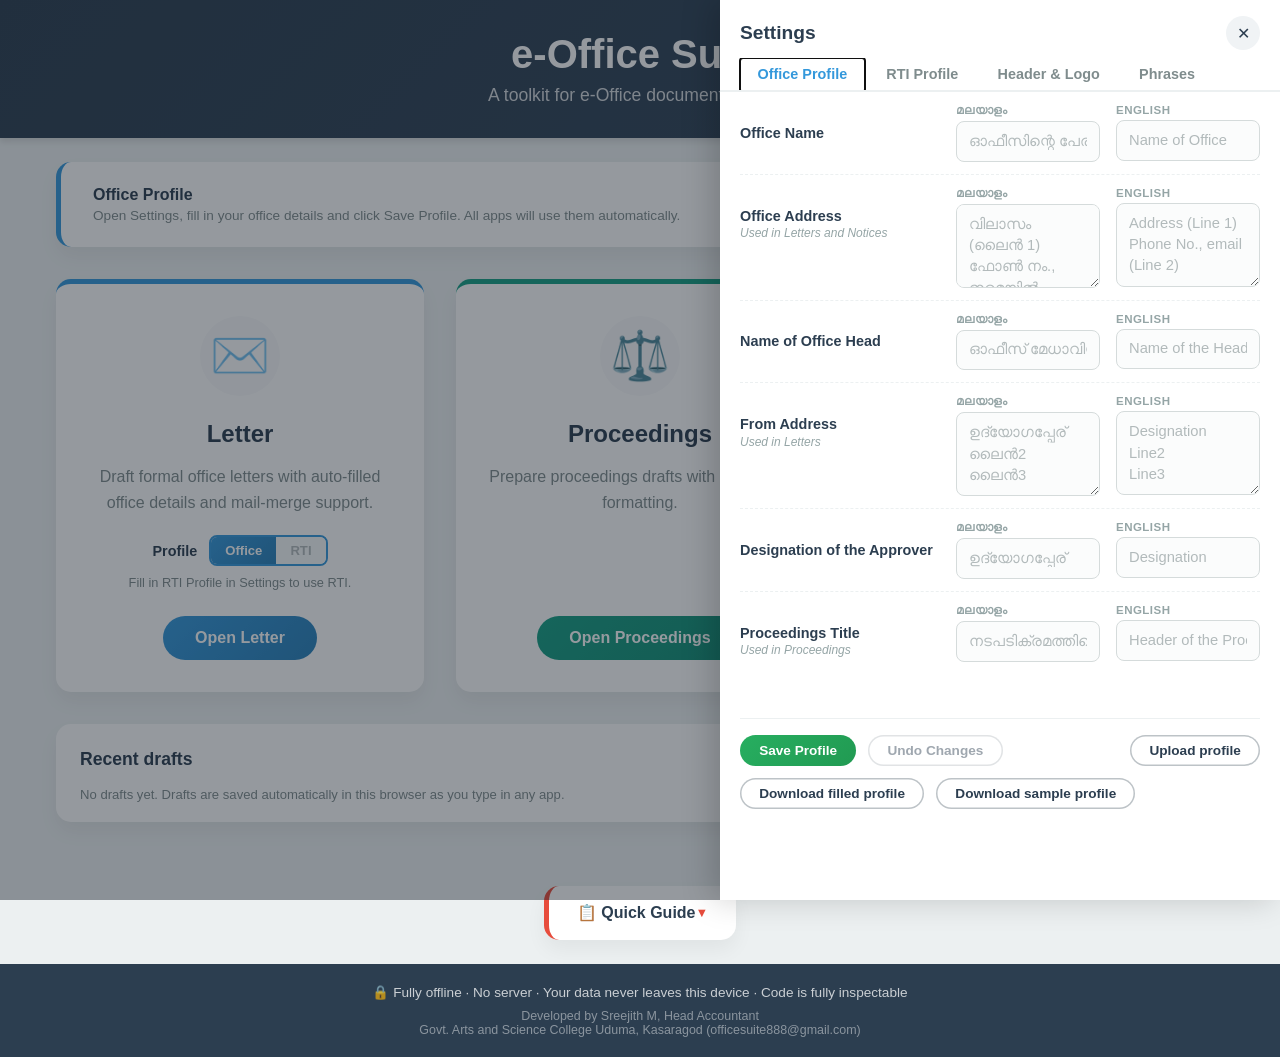
<file: index.html>
<!doctype html>
<html lang="en">
  <head>
    <meta charset="UTF-8" />
    <meta name="viewport" content="width=device-width, initial-scale=1.0" />
    <title>e-Office Suite</title>
    <script src="common/drafts.js?v=20261119c"></script>
    <script src="common/phrases.js?v=20261119c"></script>
    <style>
      :root {
        --primary: #2c3e50;
        --secondary: #3498db;
        --accent: #e74c3c;
        --light: #f8f9fa;
        --dark: #34495e;
        --success: #27ae60;
      }

      * {
        margin: 0;
        padding: 0;
        box-sizing: border-box;
        font-family: "Segoe UI", Tahoma, Geneva, Verdana, sans-serif;
      }

      body {
        background-color: #ecf0f1;
        min-height: 100vh;
        display: flex;
        flex-direction: column;
      }

      header {
        background: linear-gradient(
          135deg,
          var(--primary) 0%,
          var(--dark) 100%
        );
        color: white;
        padding: 2rem 0;
        text-align: center;
        box-shadow: 0 4px 6px rgba(0, 0, 0, 0.1);
      }

      header h1 {
        font-size: clamp(1.6rem, 5vw, 2.5rem);
        margin-bottom: 0.5rem;
      }

      header p {
        font-size: clamp(0.9rem, 3vw, 1.1rem);
        opacity: 0.8;
      }

      .container {
        max-width: 1200px;
        margin: 0 auto;
        padding: 2rem 1rem;
        flex: 1;
      }

      .grid {
        display: grid;
        grid-template-columns: repeat(3, 1fr);
        gap: 2rem;
      }

      @media (max-width: 900px) {
        .grid {
          grid-template-columns: repeat(2, 1fr);
        }
      }

      @media (max-width: 560px) {
        .grid {
          grid-template-columns: 1fr;
          gap: 1.25rem;
        }
      }

      .card {
        background: white;
        border-radius: 15px;
        overflow: hidden;
        box-shadow: 0 10px 20px rgba(0, 0, 0, 0.05);
        transition:
          transform 0.3s ease,
          box-shadow 0.3s ease;
        display: flex;
        flex-direction: column;
        border-top: 5px solid var(--secondary);
      }

      .card:hover {
        transform: translateY(-5px);
        box-shadow: 0 15px 30px rgba(0, 0, 0, 0.1);
      }

      .card-body {
        padding: 2rem;
        flex: 1;
        display: flex;
        flex-direction: column;
        align-items: center;
        text-align: center;
      }

      .card-icon {
        font-size: 3rem;
        margin-bottom: 1.5rem;
        background: var(--light);
        width: 80px;
        height: 80px;
        border-radius: 50%;
        display: flex;
        align-items: center;
        justify-content: center;
      }

      .card h2 {
        font-size: 1.5rem;
        margin-bottom: 1rem;
        color: var(--primary);
      }

      .card p {
        color: #7f8c8d;
        margin-bottom: 2rem;
        line-height: 1.6;
      }

      .btn {
        display: inline-block;
        padding: 0.8rem 2rem;
        background: linear-gradient(135deg, var(--secondary) 0%, #2980b9 100%);
        color: white;
        text-decoration: none;
        border-radius: 50px;
        font-weight: 600;
        transition: transform 0.2s;
        margin-top: auto;
      }

      .btn:hover {
        transform: scale(1.05);
      }

      .offline-badge {
        background: var(--success);
        color: white;
        padding: 0.25rem 0.8rem;
        border-radius: 20px;
        font-size: 0.8rem;
        display: inline-flex;
        align-items: center;
        gap: 0.5rem;
      }

      .offline-badge::before {
        content: "";
        width: 8px;
        height: 8px;
        background: white;
        border-radius: 50%;
      }

      .profile-section {
        width: 100%;
        max-width: 1200px;
        margin: 1.5rem auto 0 auto;
        padding: 0 1rem;
      }

      .profile-card {
        background: white;
        border-radius: 15px;
        padding: 1.5rem 2rem;
        box-shadow: 0 10px 20px rgba(0, 0, 0, 0.05);
        border-left: 5px solid var(--secondary);
      }

      .profile-card.loaded {
        border-left-color: var(--success);
      }

      .profile-toggle {
        display: flex;
        align-items: center;
        justify-content: space-between;
        gap: 1rem;
        width: 100%;
        padding: 0;
        background: none;
        border: none;
        cursor: pointer;
        text-align: left;
      }

      .profile-toggle:hover .profile-title {
        color: var(--secondary);
      }

      .profile-head-right {
        display: flex;
        align-items: center;
        gap: 0.75rem;
        flex-shrink: 0;
      }

      .profile-title {
        display: block;
        font-size: 1rem;
        font-weight: 700;
        color: var(--primary);
        margin-bottom: 0.25rem;
      }

      .profile-subtitle {
        display: block;
        font-size: 0.85rem;
        color: #7f8c8d;
      }

      /* Office Profile form */
      .profile-form {
        margin-top: 1.25rem;
        padding-top: 0.5rem;
        border-top: 1px solid #ecf0f1;
      }

      .profile-form[hidden] {
        display: none;
      }

      .pf-tabs {
        display: flex;
        gap: 0.25rem;
        margin-top: 0.75rem;
        border-bottom: 2px solid #ecf0f1;
      }

      .pf-tab {
        display: inline-flex;
        align-items: center;
        gap: 0.4rem;
        padding: 0.5rem 1.1rem;
        margin-bottom: -2px;
        border: none;
        border-bottom: 2px solid transparent;
        background: none;
        color: #7f8c8d;
        font-size: 0.9rem;
        font-weight: 600;
        cursor: pointer;
      }

      .pf-tab:hover {
        color: var(--primary);
      }

      .pf-tab.active {
        color: var(--secondary);
        border-bottom-color: var(--secondary);
      }

      .pf-tab-dot {
        width: 7px;
        height: 7px;
        border-radius: 50%;
        background: var(--success);
      }

      .pf-tab-dot[hidden] {
        display: none;
      }

      .pf-note {
        margin: 0.9rem 0 0.25rem;
        padding: 0.6rem 0.85rem;
        border-radius: 8px;
        background: #f4f8fb;
        color: #5d6d7e;
        font-size: 0.83rem;
        line-height: 1.5;
      }

      .draft-as {
        display: flex;
        flex-wrap: wrap;
        align-items: center;
        justify-content: center;
        gap: 0.5rem 0.75rem;
        margin: -0.75rem 0 1.5rem;
      }

      .draft-as-label {
        font-size: 0.9rem;
        font-weight: 600;
        color: var(--primary);
      }

      .draft-as .idx-mode-btn {
        padding: 6px 14px;
      }

      .draft-as .idx-mode-btn:disabled {
        color: #b2babb;
        cursor: not-allowed;
      }

      .draft-as-note {
        flex-basis: 100%;
        font-size: 0.8rem;
        line-height: 1.4;
        color: #7f8c8d;
      }

      .draft-as-note:empty {
        display: none;
      }

      .draft-as-note.rti {
        color: #d35400;
        font-weight: 600;
      }

      .pf-row {
        display: grid;
        grid-template-columns: 200px 1fr 1fr;
        gap: 0.5rem 1rem;
        align-items: start;
        padding: 0.75rem 0;
      }

      .pf-row + .pf-row {
        border-top: 1px dashed #ecf0f1;
      }

      .pf-label {
        font-weight: 600;
        font-size: 0.9rem;
        color: var(--primary);
        padding-top: 1.3rem;
      }

      .pf-label small {
        display: block;
        font-weight: 400;
        font-size: 0.82rem;
        color: #7f8c8d;
      }

      .pf-hint {
        display: block;
        font-weight: 400;
        font-size: 0.75rem;
        color: #95a5a6;
        font-style: italic;
        margin-top: 0.15rem;
      }

      .pf-field {
        display: flex;
        flex-direction: column;
        gap: 0.25rem;
        min-width: 0;
      }

      .pf-lang {
        font-size: 0.72rem;
        font-weight: 600;
        letter-spacing: 0.04em;
        text-transform: uppercase;
        color: #95a5a6;
      }

      .pf-field input,
      .pf-field textarea {
        width: 100%;
        padding: 0.55rem 0.75rem;
        border: 1.5px solid #d5dbdb;
        border-radius: 8px;
        background: #fbfcfc;
        color: var(--primary);
        font-size: 0.92rem;
        line-height: 1.45;
        transition:
          border-color 0.2s,
          box-shadow 0.2s;
      }

      .pf-field textarea {
        resize: vertical;
      }

      .pf-field input::placeholder,
      .pf-field textarea::placeholder {
        color: #b2babb;
      }

      .pf-field input:focus,
      .pf-field textarea:focus {
        outline: none;
        border-color: var(--secondary);
        background: white;
        box-shadow: 0 0 0 3px rgba(52, 152, 219, 0.15);
      }

      .pf-field.invalid input {
        border-color: var(--accent);
      }

      .pf-actions {
        display: flex;
        flex-wrap: wrap;
        align-items: center;
        gap: 0.75rem;
        margin-top: 1rem;
        padding-top: 1rem;
        border-top: 1px solid #ecf0f1;
      }

      .pf-spacer {
        flex: 1;
      }

      .pf-status {
        min-height: 1.2em;
        margin-top: 0.75rem;
        font-size: 0.85rem;
        font-weight: 600;
      }

      .pf-status.dirty {
        color: #d35400;
      }

      .pf-status.ok {
        color: var(--success);
      }

      .pf-status.error {
        color: var(--accent);
      }

      .btn-outline {
        background: white;
        color: var(--primary);
        box-shadow: inset 0 0 0 1.5px #bdc3c7;
      }

      .btn-sm:disabled {
        opacity: 0.45;
        cursor: not-allowed;
        transform: none;
      }

      @media (max-width: 760px) {
        .pf-row {
          grid-template-columns: 1fr 1fr;
        }
        .pf-label {
          grid-column: 1 / -1;
          padding-top: 0;
        }
      }

      @media (max-width: 560px) {
        .profile-toggle {
          flex-wrap: wrap;
        }
        .pf-row {
          grid-template-columns: 1fr;
        }
        .pf-actions .btn-sm {
          flex: 1 1 calc(50% - 0.375rem);
          text-align: center;
        }
        .pf-spacer {
          display: none;
        }
        header {
          padding: 1.25rem 1rem;
        }
        .profile-section,
        .manual-section {
          padding: 0 0.75rem;
        }
        .profile-card {
          padding: 1rem;
        }
      }

      .btn-sm {
        padding: 0.5rem 1.2rem;
        font-size: 0.85rem;
        border: none;
        border-radius: 50px;
        cursor: pointer;
        font-weight: 600;
        transition: transform 0.2s;
        text-decoration: none;
        display: inline-block;
      }

      .btn-sm:hover {
        transform: scale(1.05);
      }

      .btn-upload {
        background: linear-gradient(135deg, var(--secondary) 0%, #2980b9 100%);
        color: white;
      }

      .btn-sample {
        background: linear-gradient(135deg, var(--success) 0%, #219a52 100%);
        color: white;
      }

      .btn-clear {
        background: linear-gradient(135deg, #e74c3c 0%, #c0392b 100%);
        color: white;
      }

      .profile-badge {
        display: inline-flex;
        align-items: center;
        gap: 0.4rem;
        font-size: 0.8rem;
        padding: 0.2rem 0.7rem;
        border-radius: 20px;
        font-weight: 600;
      }

      .profile-badge.active {
        background: #d5f5e3;
        color: #1e8449;
      }

      .profile-badge.inactive {
        background: #fde8e8;
        color: #c0392b;
      }

      .idx-pos-btn {
        padding: 4px 12px;
        border: none;
        cursor: pointer;
        font-size: 0.82rem;
        font-weight: 600;
        background: white;
        color: var(--primary);
        transition: all 0.2s;
      }
      .idx-pos-btn.active {
        background: linear-gradient(135deg, var(--secondary), #2980b9);
        color: white;
      }
      .idx-mode-group {
        display: flex;
        border: 2px solid var(--secondary);
        border-radius: 8px;
        overflow: hidden;
      }
      .idx-mode-btn {
        padding: 4px 12px;
        border: none;
        cursor: pointer;
        font-size: 0.82rem;
        font-weight: 600;
        background: white;
        color: var(--primary);
        transition: all 0.2s;
      }
      .idx-mode-btn.active {
        background: linear-gradient(135deg, var(--secondary), #2980b9);
        color: white;
      }

      /* Feedback */
      .manual-section {
        max-width: 1200px;
        margin: 0 auto 2rem auto;
        padding: 0 1rem;
        text-align: center;
      }
      .manual-link {
        display: inline-flex;
        align-items: center;
        gap: 0.5rem;
        padding: 0.7rem 2rem;
        background: linear-gradient(
          135deg,
          var(--primary) 0%,
          var(--dark) 100%
        );
        color: white;
        text-decoration: none;
        border-radius: 50px;
        font-size: 0.95rem;
        font-weight: 600;
        transition:
          opacity 0.2s,
          transform 0.2s;
      }
      .manual-link:hover {
        opacity: 0.88;
        transform: scale(1.03);
      }
      .feedback-link {
        background: linear-gradient(135deg, #27ae60 0%, #1e8449 100%);
      }

      @media (max-width: 560px) {
        .manual-section {
          display: flex;
          flex-direction: column;
          align-items: center;
          gap: 0.75rem;
        }
        .manual-link {
          width: 100%;
          max-width: 320px;
          justify-content: center;
        }
        .feedback-link {
          margin-left: 0;
        }
      }

      /* Quick Guide */
      .guide-section {
        max-width: 1200px;
        margin: 0 auto 1.5rem auto;
        padding: 0 1rem;
      }
      .guide-card {
        background: white;
        border-radius: 15px;
        box-shadow: 0 10px 20px rgba(0, 0, 0, 0.05);
        border-left: 5px solid var(--accent);
        overflow: hidden;
      }
      .guide-toggle {
        display: flex;
        align-items: center;
        justify-content: space-between;
        width: 100%;
        padding: 1.1rem 1.75rem;
        background: none;
        border: none;
        cursor: pointer;
        text-align: left;
        user-select: none;
      }
      .guide-toggle:hover strong {
        color: var(--accent);
      }
      .guide-chevron {
        font-size: 0.8rem;
        color: var(--accent);
        transition: transform 0.2s;
        display: inline-block;
        font-style: normal;
        flex-shrink: 0;
      }
      .guide-chevron.open {
        transform: rotate(180deg);
      }
      .guide-body {
        padding: 0 1.75rem 1.5rem;
        display: none;
      }
      .guide-body ol {
        padding-left: 1.25rem;
        color: #4a4a4a;
        line-height: 1.8;
        font-size: 0.92rem;
      }
      .guide-body ol li {
        margin-bottom: 0.9rem;
      }
      .guide-body ol li strong {
        color: var(--primary);
      }
      .guide-body code {
        background: #f0f0f0;
        padding: 1px 5px;
        border-radius: 4px;
        font-size: 0.88em;
      }

      /* Footer */
      footer {
        background: var(--primary);
        color: rgba(255, 255, 255, 0.75);
        font-size: 0.85rem;
        padding: 1.25rem 1rem;
        text-align: center;
        margin-top: auto;
      }
      footer strong {
        color: white;
      }
      footer .footer-version {
        display: inline-block;
        margin-top: 0.35rem;
        font-size: 0.75rem;
        opacity: 0.5;
        letter-spacing: 0.04em;
      }


      /* ── Recent drafts ── */
      .recent-drafts {
        margin-top: 2rem;
        background: white;
        border-radius: 15px;
        padding: 1.25rem 1.5rem;
        box-shadow: 0 10px 20px rgba(0, 0, 0, 0.05);
      }

      .rd-head {
        display: flex;
        flex-wrap: wrap;
        align-items: center;
        justify-content: space-between;
        gap: 0.75rem;
        margin-bottom: 0.75rem;
      }

      .rd-head h2 {
        font-size: 1.1rem;
        color: var(--primary);
      }

      .rd-tools {
        display: flex;
        flex-wrap: wrap;
        gap: 0.5rem;
      }

      .rd-list {
        list-style: none;
      }

      .rd-item {
        display: flex;
        align-items: center;
        gap: 0.75rem;
        padding: 0.65rem 0.25rem;
        border-top: 1px solid #ecf0f1;
      }

      .rd-icon {
        font-size: 1.3rem;
        width: 2rem;
        text-align: center;
      }

      .rd-info {
        flex: 1;
        min-width: 0;
      }

      .rd-info strong {
        display: block;
        color: var(--primary);
        font-size: 0.95rem;
        overflow: hidden;
        text-overflow: ellipsis;
        white-space: nowrap;
      }

      .rd-info small {
        color: #7f8c8d;
        font-size: 0.8rem;
      }

      .rd-note {
        margin-top: 0.5rem;
        font-size: 0.82rem;
        color: #7f8c8d;
      }

      .rd-note.error {
        color: var(--accent);
        font-weight: 600;
      }

      .rd-note.ok {
        color: var(--success);
        font-weight: 600;
      }


      /* ── Header & Logo tab ── */
      .hl-title {
        font-size: 0.95rem;
        color: var(--primary);
        margin: 1.25rem 0 0.6rem;
      }

      .hl-card {
        border: 1px solid #e3e9ed;
        border-radius: 10px;
        padding: 0.8rem 1rem;
        margin-bottom: 0.75rem;
        background: #fbfcfd;
      }

      .hl-card-head {
        display: flex;
        justify-content: space-between;
        align-items: center;
        gap: 0.75rem;
        margin-bottom: 0.6rem;
      }

      .hl-card-head strong {
        display: block;
        color: var(--primary);
        font-size: 0.92rem;
      }

      .hl-card-head small {
        color: #7f8c8d;
        font-size: 0.8rem;
      }

      .hl-thumb img {
        display: block;
        max-height: 44px;
        max-width: 160px;
        object-fit: contain;
        border: 1px solid #ddd;
        border-radius: 4px;
        background: white;
      }

      .hl-row {
        display: flex;
        flex-wrap: wrap;
        align-items: center;
        gap: 0.6rem;
        margin-top: 0.5rem;
      }

      .hl-label {
        font-size: 0.82rem;
        color: #5d6d7e;
        font-weight: 600;
      }

      .hl-size {
        display: inline-flex;
        align-items: center;
        gap: 0.4rem;
      }

      .hl-size input {
        width: 110px;
        cursor: pointer;
      }

      .hl-size-val {
        font-size: 0.8rem;
        color: #555;
        min-width: 38px;
      }

      .hl-app {
        display: flex;
        flex-wrap: wrap;
        align-items: center;
        gap: 0.4rem 0.75rem;
        padding: 0.6rem 0;
        border-top: 1px solid #eef2f4;
      }

      .hl-app-name {
        min-width: 120px;
        font-size: 0.88rem;
        color: #2c3e50;
        font-weight: 600;
      }

      .hl-app-note {
        flex-basis: 100%;
        font-size: 0.78rem;
        color: #7f8c8d;
      }

      .hl-app-note.warn {
        color: #d35400;
        font-weight: 600;
      }

      .idx-mode-btn:disabled {
        color: #b0b8bf;
        cursor: not-allowed;
        background: #f6f8f9;
      }

      /* ── Settings panel (slides in from the right) ── */
      header {
        position: relative;
      }

      .settings-open-btn {
        position: absolute;
        top: 1rem;
        right: 1rem;
        display: inline-flex;
        align-items: center;
        gap: 0.4rem;
        padding: 0.5rem 1rem;
        border: 1.5px solid rgba(255, 255, 255, 0.55);
        border-radius: 50px;
        background: rgba(255, 255, 255, 0.12);
        color: white;
        font-size: 0.9rem;
        font-weight: 600;
        cursor: pointer;
      }

      .settings-open-btn:hover,
      .settings-open-btn:focus-visible {
        background: rgba(255, 255, 255, 0.25);
      }

      .settings-alert {
        width: 9px;
        height: 9px;
        border-radius: 50%;
        background: var(--accent);
        box-shadow: 0 0 0 2px white;
      }

      .settings-alert[hidden] {
        display: none;
      }

      .profile-edit {
        font-size: 0.85rem;
        font-weight: 600;
        color: var(--secondary);
        white-space: nowrap;
      }

      .settings-backdrop {
        position: fixed;
        inset: 0;
        background: rgba(20, 30, 40, 0.45);
        z-index: 900;
        opacity: 0;
        transition: opacity 0.2s;
      }

      .settings-panel {
        position: fixed;
        top: 0;
        right: 0;
        bottom: 0;
        width: min(560px, 100vw);
        background: white;
        z-index: 901;
        display: flex;
        flex-direction: column;
        box-shadow: -8px 0 30px rgba(0, 0, 0, 0.18);
        transform: translateX(100%);
        transition: transform 0.25s ease;
      }

      .settings-backdrop[hidden],
      .settings-panel[hidden] {
        display: none;
      }

      body.settings-open {
        overflow: hidden;
      }

      body.settings-open .settings-backdrop {
        opacity: 1;
      }

      body.settings-open .settings-panel {
        transform: none;
      }

      .sp-head {
        display: flex;
        align-items: center;
        justify-content: space-between;
        padding: 1rem 1.25rem 0.5rem;
      }

      .sp-head h2 {
        font-size: 1.2rem;
        color: var(--primary);
      }

      .sp-close {
        width: 34px;
        height: 34px;
        border: none;
        border-radius: 50%;
        background: #f0f3f5;
        color: var(--primary);
        font-size: 1rem;
        cursor: pointer;
      }

      .sp-close:hover {
        background: #e1e7eb;
      }

      .sp-tabs {
        margin: 0;
        padding: 0 1.25rem;
        overflow-x: auto;
      }

      .sp-tabs .pf-tab {
        white-space: nowrap;
      }

      .sp-body {
        flex: 1;
        overflow-y: auto;
        padding: 0 1.25rem;
      }

      .settings-panel .profile-form {
        margin-top: 0;
        padding-top: 0;
        border-top: none;
      }

      /* Save / Undo / Import / Export stay visible at the bottom */
      .settings-panel .pf-actions {
        position: sticky;
        bottom: 0;
        background: white;
        padding-bottom: 1rem;
      }

      #panel_header {
        padding-bottom: 1.5rem;
      }

      #panel_header[hidden],
      #panel_phrases[hidden] {
        display: none;
      }

      #panel_phrases {
        padding-bottom: 1.5rem;
      }


      @media (max-width: 560px) {
        .settings-open-btn {
          position: static;
          margin-top: 0.75rem;
        }
        .sp-head,
        .sp-tabs,
        .sp-body {
          padding-left: 0.85rem;
          padding-right: 0.85rem;
        }
      }
    </style>
  </head>

  <body>
    <header>
      <h1>e-Office Suite</h1>
      <p>A toolkit for e-Office document drafting.</p>
      <button
        type="button"
        class="settings-open-btn"
        id="settingsOpenBtn"
        onclick="openSettings()"
        aria-haspopup="dialog"
        aria-controls="settingsPanel"
      >
        <span aria-hidden="true">⚙</span> Settings
        <span
          class="settings-alert"
          id="settingsAlert"
          title="Office profile not set up yet"
          hidden
        ></span>
      </button>
    </header>

    <!-- Office profile summary (click to open Settings) -->
    <div class="profile-section">
      <div class="profile-card" id="profileCard">
        <button
          type="button"
          class="profile-toggle"
          id="profileToggle"
          onclick="toggleProfileForm()"
          aria-controls="settingsPanel"
        >
          <span class="profile-info">
            <span class="profile-title" id="profileTitle">Office Profile</span>
            <span class="profile-subtitle" id="profileSubtitle"></span>
          </span>
          <span class="profile-head-right">
            <span class="profile-badge inactive" id="profileBadge"
              >Not configured</span
            >
            <span class="profile-edit">Edit ›</span>
          </span>
        </button>
      </div>
    </div>

    <!-- Settings panel: Office Profile, RTI Profile, Header & Logo -->
    <div
      class="settings-backdrop"
      id="settingsBackdrop"
      onclick="closeSettings()"
      hidden
    ></div>
    <aside
      class="settings-panel"
      id="settingsPanel"
      role="dialog"
      aria-modal="true"
      aria-labelledby="settingsTitle"
      hidden
    >
      <div class="sp-head">
        <h2 id="settingsTitle">Settings</h2>
        <button
          type="button"
          class="sp-close"
          onclick="closeSettings()"
          aria-label="Close settings"
        >
          ✕
        </button>
      </div>
      <div class="pf-tabs sp-tabs" role="tablist" aria-label="Settings">
        <button
          type="button"
          role="tab"
          class="pf-tab active"
          id="tab_office"
          aria-selected="true"
          aria-controls="panel_office"
          onclick="showSettingsTab('office')"
          onkeydown="onProfileTabKey(event)"
        >
          Office Profile
        </button>
        <button
          type="button"
          role="tab"
          class="pf-tab"
          id="tab_rti"
          aria-selected="false"
          aria-controls="panel_rti"
          tabindex="-1"
          onclick="showSettingsTab('rti')"
          onkeydown="onProfileTabKey(event)"
        >
          RTI Profile
          <span class="pf-tab-dot" id="rtiDot" title="Saved" hidden></span>
        </button>
        <button
          type="button"
          role="tab"
          class="pf-tab"
          id="tab_header"
          aria-selected="false"
          aria-controls="panel_header"
          tabindex="-1"
          onclick="showSettingsTab('header')"
          onkeydown="onProfileTabKey(event)"
        >
          Header &amp; Logo
        </button>
        <button
          type="button"
          role="tab"
          class="pf-tab"
          id="tab_phrases"
          aria-selected="false"
          aria-controls="panel_phrases"
          tabindex="-1"
          onclick="showSettingsTab('phrases')"
          onkeydown="onProfileTabKey(event)"
        >
          Phrases
        </button>
      </div>
      <div class="sp-body">
        <form
          id="profileForm"
          class="profile-form"
          onsubmit="saveProfile(event)"
          novalidate
        >
          <div role="tabpanel" id="panel_office" aria-labelledby="tab_office">
            <div id="profileFields"></div>
          </div>
          <div
            role="tabpanel"
            id="panel_rti"
            aria-labelledby="tab_rti"
            hidden
          >
            <p class="pf-note">
              Used only in the <strong>Letter</strong> app, for RTI replies.
              Name of S.P.I.O., Designation and From Address replace the Office
              values (an empty field keeps the Office value); office name and
              address come from the Office Profile tab. The Appellate Authority is
              printed in every RTI reply. Choose <strong>RTI</strong> on the
              Letter card to use it.
            </p>
            <div id="rtiFields"></div>
          </div>
          <div class="pf-status" id="profileStatus" role="status"></div>
          <div class="pf-actions">
            <button type="submit" class="btn-sm btn-sample">
              Save Profile
            </button>
            <button
              type="button"
              class="btn-sm btn-outline"
              id="resetBtn"
              onclick="resetProfileForm()"
              disabled
            >
              Undo Changes
            </button>
            <button
              type="button"
              class="btn-sm btn-clear"
              id="clearBtn"
              onclick="clearProfile()"
              style="display: none"
            >
              Clear Profile
            </button>
            <span class="pf-spacer"></span>
            <input
              type="file"
              id="profileUpload"
              accept=".json,application/json"
              style="display: none"
            />
            <button
              type="button"
              class="btn-sm btn-outline"
              onclick="document.getElementById('profileUpload').click()"
              title="Load the details from a profile file (a downloaded filled profile, or the sample file after filling it in)"
            >
              Upload profile
            </button>
            <button
              type="button"
              class="btn-sm btn-outline"
              onclick="exportProfile()"
              title="Save the details in this form (Office and RTI) as a file, to upload in another browser or computer"
            >
              Download filled profile
            </button>
            <button
              type="button"
              class="btn-sm btn-outline"
              onclick="downloadSampleProfile()"
              title="A file with every field and its sample text, to fill in and upload"
            >
              Download sample profile
            </button>
          </div>
        </form>
        <div
          role="tabpanel"
          id="panel_header"
          aria-labelledby="tab_header"
          hidden
        >
          <p class="pf-note">
            Saved in this browser and used by all three apps. Upload a logo
            and/or a header image, then choose what each app shows at the top
            of its drafts. Open apps update straight away.
          </p>

          <h3 class="hl-title">Images</h3>
          <div class="hl-card">
            <div class="hl-card-head">
              <div>
                <strong>Logo</strong>
                <small>Shown with the office name and address</small>
              </div>
              <span id="idxLogoThumb" class="hl-thumb"></span>
            </div>
            <div class="hl-row">
              <input
                type="file"
                id="idxLogoUpload"
                accept="image/*"
                style="display: none"
                onchange="idxHandleLogoUpload(event)"
              />
              <button
                type="button"
                class="btn-sm btn-upload"
                id="idxLogoUploadBtn"
                onclick="document.getElementById('idxLogoUpload').click()"
              >
                Upload logo
              </button>
              <button
                type="button"
                id="idxLogoClearBtn"
                class="btn-sm btn-outline"
                onclick="idxClearLogo()"
                style="display: none"
              >
                Remove
              </button>
            </div>
            <div class="hl-row" id="idxLogoOpts" style="display: none">
              <span class="hl-label">Position</span>
              <div class="idx-mode-group">
                <button
                  type="button"
                  id="idxLogoPosCenter"
                  class="idx-pos-btn active"
                  onclick="idxSetLogoPos('center')"
                >
                  Above text
                </button>
                <button
                  type="button"
                  id="idxLogoPosLeft"
                  class="idx-pos-btn"
                  onclick="idxSetLogoPos('left')"
                >
                  Left of text
                </button>
              </div>
              <span id="idxLogoSizeRow" class="hl-size">
                <span class="hl-label">Size</span>
                <input
                  type="range"
                  id="idxLogoSizeSlider"
                  min="30"
                  max="250"
                  value="115"
                  oninput="idxSetLogoSize(this.value)"
                />
                <span id="idxLogoSizeLabel" class="hl-size-val">115px</span>
              </span>
            </div>
          </div>

          <div class="hl-card">
            <div class="hl-card-head">
              <div>
                <strong>Header image</strong>
                <small>A full-width image used instead of the office name and address</small>
              </div>
              <span id="idxHeaderThumb" class="hl-thumb"></span>
            </div>
            <div class="hl-row">
              <input
                type="file"
                id="idxHeaderUpload"
                accept="image/*"
                style="display: none"
                onchange="idxHandleHeaderUpload(event)"
              />
              <button
                type="button"
                class="btn-sm btn-upload"
                id="idxHeaderUploadBtn"
                onclick="document.getElementById('idxHeaderUpload').click()"
              >
                Upload header image
              </button>
              <button
                type="button"
                id="idxHeaderClearBtn"
                class="btn-sm btn-outline"
                onclick="idxClearHeader()"
                style="display: none"
              >
                Remove
              </button>
            </div>
          </div>

          <p class="hl-app-note warn" id="idxImageNote" role="status"></p>

          <h3 class="hl-title">What each app shows at the top</h3>
          <div class="hl-app">
            <span class="hl-app-name">✉️ Letter</span>
            <div class="idx-mode-group" data-app="letter" role="group" aria-label="Letter header">
              <button type="button" class="idx-mode-btn" data-val="none" onclick="idxSetMode('letter', 'none')">Text only</button>
              <button type="button" class="idx-mode-btn" data-val="logo" onclick="idxSetMode('letter', 'logo')">Logo with text</button>
              <button type="button" class="idx-mode-btn" data-val="header" onclick="idxSetMode('letter', 'header')">Header image</button>
            </div>
            <small class="hl-app-note" id="idxModeNote_letter"></small>
          </div>
          <div class="hl-app">
            <span class="hl-app-name">⚖️ Proceedings</span>
            <div class="idx-mode-group" data-app="proceedings" role="group" aria-label="Proceedings header">
              <button type="button" class="idx-mode-btn" data-val="none" onclick="idxSetMode('proceedings', 'none')">Text only</button>
              <button type="button" class="idx-mode-btn" data-val="logo" onclick="idxSetMode('proceedings', 'logo')">Logo with text</button>
            </div>
            <small class="hl-app-note" id="idxModeNote_proceedings"></small>
          </div>
          <div class="hl-app">
            <span class="hl-app-name">📢 Notice</span>
            <div class="idx-mode-group" data-app="notice" role="group" aria-label="Notice header">
              <button type="button" class="idx-mode-btn" data-val="none" onclick="idxSetMode('notice', 'none')">Text only</button>
              <button type="button" class="idx-mode-btn" data-val="logo" onclick="idxSetMode('notice', 'logo')">Logo with text</button>
              <button type="button" class="idx-mode-btn" data-val="header" onclick="idxSetMode('notice', 'header')">Header image</button>
            </div>
            <small class="hl-app-note" id="idxModeNote_notice"></small>
          </div>
        </div>
        <div
          role="tabpanel"
          id="panel_phrases"
          aria-labelledby="tab_phrases"
          hidden
        >
          <p class="pf-note">
            While typing in any app, the first few letters of a phrase (in
            Malayalam or English) show a short list under the cursor:
            <strong>Tab</strong> inserts it, <strong>↑ ↓</strong> choose,
            <strong>Esc</strong> closes. <strong>Ctrl+Space</strong> shows all
            phrases. Select text in a form field and click
            <strong>★ Save as phrase</strong> to add your own.
          </p>
          <div id="phraseManager"></div>
        </div>
      </div>
    </aside>

    <div class="container">
      <div class="grid">
        <!-- Application 1: Letter -->
        <div class="card" style="border-top-color: #3498db">
          <div class="card-body">
            <div class="card-icon">✉️</div>
            <h2>Letter</h2>
            <p>
              Draft formal office letters with auto-filled office details and
              mail-merge support.
            </p>
            <div class="draft-as" id="draftAs">
              <span class="draft-as-label" id="draftAsLabel">Profile</span>
              <div
                class="idx-mode-group"
                role="group"
                aria-labelledby="draftAsLabel"
              >
                <button
                  type="button"
                  class="idx-mode-btn active"
                  data-profile="office"
                  aria-pressed="true"
                  onclick="setActiveProfile('office')"
                >
                  Office
                </button>
                <button
                  type="button"
                  class="idx-mode-btn"
                  id="draftAsRti"
                  data-profile="rti"
                  aria-pressed="false"
                  onclick="setActiveProfile('rti')"
                >
                  RTI
                </button>
              </div>
              <span class="draft-as-note" id="draftAsNote" role="status"></span>
            </div>
            <a
              href="#"
              class="btn"
              onclick="return launchApp('Letter Generator.html');"
              >Open Letter</a
            >
          </div>
        </div>

        <!-- Application 2: Proceedings -->
        <div class="card" style="border-top-color: #16a085">
          <div class="card-body">
            <div class="card-icon">⚖️</div>
            <h2>Proceedings</h2>
            <p>Prepare proceedings drafts with structured formatting.</p>
            <a
              href="#"
              class="btn"
              style="background: linear-gradient(135deg, #16a085, #138d75)"
              onclick="return launchApp('Proceedings.html');"
              >Open Proceedings</a
            >
          </div>
        </div>

        <!-- Application 3: Circular/Notice -->
        <div class="card" style="border-top-color: #9b59b6">
          <div class="card-body">
            <div class="card-icon">📢</div>
            <h2>Circular / Notice</h2>
            <p>Create circulars, notices, and announcements drafts</p>
            <a
              href="#"
              class="btn"
              style="background: linear-gradient(135deg, #9b59b6, #7d3c98)"
              onclick="return launchApp('Notice.html');"
              >Open Notice</a
            >
          </div>
        </div>
      </div>

      <!-- Drafts saved in this browser by the apps (common/drafts.js) -->
      <section class="recent-drafts" aria-labelledby="recentDraftsTitle">
        <div class="rd-head">
          <h2 id="recentDraftsTitle">Recent drafts</h2>
          <span class="rd-tools">
            <button type="button" class="btn-sm btn-outline" onclick="backupDrafts()">
              Back up all drafts
            </button>
            <button
              type="button"
              class="btn-sm btn-outline"
              onclick="document.getElementById('draftRestoreIdx').click()"
            >
              Restore backup
            </button>
            <input
              type="file"
              id="draftRestoreIdx"
              accept=".json,application/json"
              hidden
              onchange="restoreDrafts(this)"
            />
          </span>
        </div>
        <ul class="rd-list" id="recentDraftList"></ul>
        <p class="rd-note" id="recentDraftNote" role="status">
          Drafts are saved automatically in this browser as you type in any app.
        </p>
      </section>
    </div>

    <!-- Feedback -->
    <div class="manual-section">
      <a
        href="YOUR_GOOGLE_FORM_URL_HERE"
        target="_blank"
        class="manual-link feedback-link"
        style="display: none"
      >
        💬 FEEDBACK
      </a>
    </div>

    <!-- Quick Guide -->
    <div class="guide-section">
      <div class="guide-card">
        <button
          class="guide-toggle"
          onclick="guideToggle()"
          aria-expanded="false"
          aria-controls="guideBody"
        >
          <strong style="color: var(--primary); font-size: 1rem"
            >📋 Quick Guide</strong
          >
          <em id="guideChevron" class="guide-chevron">▼</em>
        </button>
        <div id="guideBody" class="guide-body">
          <ol>
            <li>
              <strong>e-Office Suite</strong><br />
              e-Office ല്‍ ഡ്രാഫ്റ്റുകൾ തയ്യാറാക്കുന്നതിനായിട്ടാണ് ഈ Application വികസിപ്പിച്ചിരിക്കുന്നത്.
            </li>
            <li>
              <strong>പ്രത്യേകതകൾ</strong><br />
             മലയാളത്തിലും ഇംഗ്ലീഷിലും ഡ്രാഫ്റ്റുകൾ തയ്യാറാക്കി Alignment തെറ്റാതെ eoffice ൽ പകർത്താം, Mail Merge, Direct Copy Paste from the uploaded excel file.
            </li>

            <li>
              <strong>Bookmark</strong><br />
              Web Application തുറന്ന ഉടനെ Link bookmark ചെയ്ത് സൂക്ഷിക്കുന്നത്
              നന്നായിരിക്കും.
            </li>
            <li>
              <strong>Browser</strong><br />
              ഈ Web Application പൂര്‍ണമായും പ്രവര്‍ത്തിക്കുന്നത് ഇത് തുറക്കുന്ന
              ബ്രൗസറിലാണ്. ഇതിന് സെര്‍വര്‍ ഇല്ല. ആയതിനാല്‍ സുരക്ഷിതമായി
              ഉപയോഗിക്കാം.
            </li>
            <li>
              <strong>ഓഫീസ് പ്രൊഫൈൽ തയ്യാറാക്കുക</strong><br />
              മുകളിലെ <em>⚙ Settings</em> ലെ <em>Office Profile</em> ടാബില്‍ ഓഫീസ് വിവരങ്ങൾ
              മലയാളത്തിലും ഇംഗ്ലീഷിലും പൂരിപ്പിച്ച് <em>Save Profile</em>
              ക്ലിക്ക് ചെയ്യുക. വിലാസം പോലുള്ള ബോക്സുകളില്‍ അടുത്ത വരിയിലേക്ക്
              പോകാന്‍ Enter അമര്‍ത്തിയാല്‍ മതി. Save ചെയ്താല്‍ Profile Active
              എന്ന് കാണിക്കും. വിവരങ്ങള്‍ മാറ്റാന്‍ Office Profile ല്‍ ക്ലിക്ക്
              ചെയ്യുക. മറ്റൊരു ബ്രൗസറിലേക്കോ കമ്പ്യൂട്ടറിലേക്കോ മാറ്റാന്‍
              <em>Download filled profile</em> ചെയ്ത ഫയല്‍ അവിടെ
              <em>Upload profile</em> ചെയ്യുക. എല്ലാ ഫീല്‍ഡുകളും അടങ്ങിയ മാതൃക
              <em>Download sample profile</em> ല്‍ ലഭിക്കും.
            </li>
            <li>
              <strong>RTI പ്രൊഫൈൽ</strong><br />
              വിവരാവകാശ മറുപടികള്‍ക്കായി Settings ലെ <em>RTI Profile</em> ടാബില്‍
              Name of S.P.I.O., From Address, Designation, Appellate Authority
              എന്നിവ മലയാളത്തിലും ഇംഗ്ലീഷിലും പൂരിപ്പിച്ച് Save ചെയ്യുക. ബാക്കി
              വിവരങ്ങള്‍ Office ടാബില്‍ നിന്ന് എടുക്കും. Appellate Authority
              എല്ലാ RTI മറുപടികളിലും സ്വയം ചേര്‍ക്കും; Signature ന് മുമ്പോ
              ശേഷമോ എന്ന് Letter ല്‍ തിരഞ്ഞെടുക്കാം. RTI മറുപടി തയ്യാറാക്കുമ്പോള്‍ Letter കാര്‍ഡിലെ
              <em>Profile</em> എന്നതില്‍ <em>RTI</em> തിരഞ്ഞെടുത്ത് Letter
              തുറക്കുക. RTI പ്രൊഫൈൽ Letter ല്‍ മാത്രമേ ബാധകമാകൂ. Browser അടച്ച്
              വീണ്ടും തുറക്കുമ്പോള്‍ ഇത് Office profile ലേക്ക് തിരികെ മാറും.
            </li>
            <li>
              <strong>Logo ചേർക്കുക</strong><br />
              Header ന്റെ കൂടെ Logo ആവശ്യമെങ്കില്‍ Logo upload ചെയ്യാം. Top
              അല്ലെങ്കിൽ left position തിരഞ്ഞെടുക്കാം. Profile Setting വഴി
              ചേര്‍ത്ത ഓഫീസ് വിവരങ്ങളുടെ കൂടെ ഹെഡറില്‍ Logo കൂടി കാണാന്‍ പറ്റും.
            </li>
            <li>
              <strong>Header ചേർക്കുക</strong><br />
              ഈ Application ലെ Default Header, Logo Combination
              ആവശ്യമില്ലെങ്കില്‍ Full Header Image Option തിരഞ്ഞെടുക്കാം.
              ഇതിനായി JPG/PNG ഫോര്‍മാറ്റിലുള്ള Full Header Image തയ്യാറാക്കി
              Upload ചെയ്യുക. Header image തയ്യാറാക്കുമ്പോള്‍ Margin ഇല്ലാതെ
              ശ്രദ്ധിക്കുക. e-Office ല്‍ draft Save ചെയ്യുമ്പോള്‍ Margine
              വരും.Windows ല്‍ Screen shot എടുക്കുന്നതിനായി Window key + Shift +
              S ഉപയാഗിക്കാം.
            </li>
            <li>
              <strong>ഡ്രാഫ്റ്റ് തയ്യാറാക്കുക</strong><br />
              Letter, Proceedings, അല്ലെങ്കിൽ Circular/Notice കാർഡ് തുറക്കുക.
              ഫോം ഫീൽഡുകൾ പൂരിപ്പിക്കുമ്പോൾ വലതുവശത്ത് Preview തത്സമയം കാണാന്‍
              സാധിക്കും. തയ്യാറായ കരട് e-Office ലേക്ക് പകര്‍ത്തുന്നതിനായി
              ഏറ്റവും അടിയിലുള്ള Copy Draft Button ക്ലിക്ക് ചെയ്ത് e-Office ല്‍
              Paste ചെയ്യുക. ഇതേ Draft ഭാവിയില്‍ വീണ്ടും ആവശ്യമാണെങ്കില്‍
              Download ചെയ്ത് കമ്പ്യൂട്ടറില്‍ സുക്ഷിക്കാം. ഇതിനായി Download
              Draft Button ല്‍ ക്ലിക്ക് ചെയ്യാം. വീണ്ടും ആവശ്യം വരുന്ന സമയം
              മുകള്‍ ഭാഗത്തുള്ള Import Button വഴി Upload ചെയ്ത്
              edit ചെയ്യാം. 
            </li>
            <li>
              ഡ്രാഫ്റ്റുകൾ Save ചെയ്യുമ്പോള്‍ ഫയൽ നമ്പര്‍/തീയതി
              അടങ്ങിയ Table ഇടതുവശത്തേക്ക് Align ചെയ്തതായി കാണാം. ഇത്
              ശരിയാക്കുന്നതിനായി save ചെയ്യുന്നതിനു മുമ്പ് Table - ല്‍ ക്ലിക്ക്
              ചെയ്തശേഷം Table Properties ല്‍ പോയി Width 100% ആക്കുക.
            </li>
            <li>
              <strong>Copy  Options</strong><br />
              മുഴുവൻ കരടും പകർത്തേണ്ടതില്ലാത്ത അവസരങ്ങളിൽ ആവശ്യമുള്ള ഭാഗം മാത്രം തെരഞ്ഞെടുക്കാം. ഇതിനായി Copy Draft — Include Sections ൽ പോകുക.
            </li>
            <li>
              <strong>Print Preview</strong><br />
              Preveiew Panel ല്‍ കാണുന്ന draft ഉം e-Office ലെ Draft ഉം തമ്മില്‍
              ചെറിയ വ്യത്യാസങ്ങള്‍ ഉണ്ടായിരിക്കും. കാരണം രണ്ടിലെയും ഫോണ്ടുകൺ വ്യത്യസ്തമാണ്. Preveiew Panel ല്‍ കാണുന്ന
              draft ന്റെ Printout ആവശ്യമെങ്കില്‍ പ്രിന്റ് എടുക്കാൻ സാധിക്കും
            </li>
            <li>
              <strong>Excel File Upload</strong><br />
              ഈ ആപ്ലിക്കഷനില്‍ Table ചേര്‍ക്കുന്നത് Excel File മുഖേനയാണ്.
              ഇതിനായി Excel Sheet - ല്‍ ആവശ്യമായി വിവരങ്ങള്‍ ചേ‍ര്‍ത്ത ശേഷം
              Upload Excel ബട്ടണ്‍ മുഖേന File Upload ചെയ്യുക
              Letter/Proceedings/Notice Body യില്‍ cursor point ല്‍ Table Insert
              ചെയ്തതായി Preview-ല്‍ കാണാം. Table Delete ചെയ്യാനും Edit ചെയ്യാനും Split ചെയ്യാനുമുള്ള Options താഴെ നൽകിയിട്ടുണ്ട്.
            <li>
              Manage Address button ഉപയോഗിച്ച് To Address ചേര്‍ക്കാം. ഈ
              വിവരങ്ങള്‍ Store ചെയ്യുന്നത് ബ്രൗസറിലാണ്.
            </li>
            <li>
              <strong>Upload Data Sheet</strong><br />
              Preview Panel ൽ വലതു വശത്തായി 'Upload Data Sheet' എന്ന ബട്ടണ്‍ കാണാം. ഇത് വഴി Excel File/csv Upload ചെയ്യാം. ഇവിടെ Upload ചെയ്ത Excel Sheet ലെ മുഴുവൻ Tab കളും ഇവിടെ കാണാം. ഈ Data ഒരു ക്ലിക്കിലൂടെ cursor point ലേക്ക് Copy Past ചെയ്യാം. കൂടാതെ Excel Sheet ലെ വിവരങ്ങൾ Search ചെയ്യാനും സാധിക്കും. കരടുകൾ തയ്യാറാക്കുനനതിന് സ്ഥിരമായി ഉപയോഗിക്കുന്ന വാക്കുകൾ/വാചകങ്ങൾ excel sheet ൽ തയ്യാറാക്കി Upload ചെയ്താൽ എളുപ്പത്തിൽ Copy Paste സാധിക്കും.
            </li>
            <li>
              <strong>Mail Merge</strong><br />
              Template ഉപയോഗിച്ച് ഡ്രാഫ്റ്റുകൾ തയ്യാറാക്കാൻ ഈ Mail Merge ഉപയോഗിക്കാം. ഇതിനായി ആദ്യം Template തയ്യാറാക്കുക. Template ല്‍
              പൂരിപ്പിക്കാനാവശ്യമായ വിവരങ്ങള്‍ Excel Sheet ൽ തയ്യാറാക്കുക. Google Sheet ൽ തയ്യാറാക്കുന്നതാണ് നല്ലത്. ശേഷം excel/CSV ഫയൽ Download ചെയ്യുക. ഈ ഫയൽ അപ്‌ലോഡ് ചെയ്യുക. ഓരോ
              കോളം ഹെ‍ഡറിനു മുകളിലും {} നുള്ളില്‍ Placeholder കാണാം.
              ഇതില്‍ ക്ലിക്ക് ചെയ്ത് കോപ്പി ചെയ്ത്
              Template ല്‍ ആവശ്യാമായ സ്ഥലങ്ങളിൽ Paste ചെയ്യുക. ശേഷം
              Next Button ക്ലിക്ക് ചെയ്യുക. അപ്പോള്‍ Placeholder ന്റെ സ്ഥലത്ത്
              യഥാ‍ര്‍ത്ഥ Table value വരുന്നതായി കാണാം. ഇപ്രകാരം ഓരോ excel/csv വരികളിലേയും data Template ലേക്ക് വരുന്നതിനായി Next Button Click ചെയ്യുക. ഓരോ ഡ്രാഫ്റ്റും
              Copy ചെയ്ത് e-Office ല്‍ പേസ്റ്റ് ചെയ്യുക.
            </li>
            <li>
              Mail Merge ലെ മുഴുവന്‍ കരടുകളും ഒരുമിച്ച് PDF ആയി കാണാന്‍
              <em>📄 All Drafts</em> ബട്ടണിൽ click ചെയ്യുക
            </li>
            
          </ol>
        </div>
      </div>
    </div>

    <footer>
      <p>
        🔒 Fully offline · No server · Your data never leaves this device · Code
        is fully inspectable
      </p>
      <p style="margin-top: 0.6rem; font-size: 0.78rem; opacity: 0.6">
        Developed by Sreejith M, Head Accountant<br />Govt. Arts and Science
        College Uduma, Kasaragod (officesuite888@gmail.com)
      </p>
    </footer>

    <script>
      // ── Header & Logo Settings ──
      function idxHandleLogoUpload(event) {
        var file = event.target.files[0];
        if (!file) return;
        var reader = new FileReader();
        reader.onload = function (e) {
          try {
            localStorage.setItem("officeLogo", e.target.result);
          } catch (err) {
            alertImageTooBig();
            return;
          }
          clearImageNote();
          idxRefreshLogoUI();
          idxRefreshAllModes();
        };
        reader.readAsDataURL(file);
        event.target.value = "";
      }
      function idxHandleHeaderUpload(event) {
        var file = event.target.files[0];
        if (!file) return;
        var reader = new FileReader();
        reader.onload = function (e) {
          try {
            localStorage.setItem("officeHeader", e.target.result);
          } catch (err) {
            alertImageTooBig();
            return;
          }
          clearImageNote();
          idxRefreshHeaderUI();
          idxRefreshAllModes();
        };
        reader.readAsDataURL(file);
        event.target.value = "";
      }
      // Images are kept in browser storage (about 5 MB in all); a very large
      // picture does not fit.
      function alertImageTooBig() {
        document.getElementById("idxImageNote").textContent =
          "That image is too large to keep in the browser. Please use a smaller file (under about 1 MB).";
      }
      function clearImageNote() {
        document.getElementById("idxImageNote").textContent = "";
      }
      function idxClearLogo() {
        localStorage.removeItem("officeLogo");
        idxRefreshLogoUI();
        idxRefreshAllModes();
      }
      function idxClearHeader() {
        localStorage.removeItem("officeHeader");
        idxRefreshHeaderUI();
        idxRefreshAllModes();
      }
      function idxSetLogoPos(pos) {
        localStorage.setItem("officeLogoPos", pos);
        document
          .getElementById("idxLogoPosCenter")
          .classList.toggle("active", pos === "center");
        document
          .getElementById("idxLogoPosLeft")
          .classList.toggle("active", pos === "left");
      }
      function idxSetLogoSize(val) {
        localStorage.setItem("officeLogoSize", val);
        document.getElementById("idxLogoSizeLabel").textContent = val + "px";
      }
      function idxRefreshLogoUI() {
        var logo = localStorage.getItem("officeLogo");
        var pos = localStorage.getItem("officeLogoPos") || "center";
        var size = localStorage.getItem("officeLogoSize") || "115";
        var thumb = document.getElementById("idxLogoThumb");
        var clearBtn = document.getElementById("idxLogoClearBtn");
        var sizeRow = document.getElementById("idxLogoSizeRow");
        idxSetLogoPos(pos);
        if (logo) {
          thumb.innerHTML = '<img src="' + logo + '" alt="Logo">';
          clearBtn.style.display = "inline-block";
          sizeRow.style.display = "inline-flex";
          document.getElementById("idxLogoOpts").style.display = "flex";
          document.getElementById("idxLogoUploadBtn").textContent = "Change logo";
          document.getElementById("idxLogoSizeSlider").value = size;
          document.getElementById("idxLogoSizeLabel").textContent = size + "px";
        } else {
          thumb.innerHTML = "";
          clearBtn.style.display = "none";
          sizeRow.style.display = "none";
          document.getElementById("idxLogoOpts").style.display = "none";
          document.getElementById("idxLogoUploadBtn").textContent = "Upload logo";
        }
      }
      function idxRefreshHeaderUI() {
        var header = localStorage.getItem("officeHeader");
        var thumb = document.getElementById("idxHeaderThumb");
        var clearBtn = document.getElementById("idxHeaderClearBtn");
        if (header) {
          thumb.innerHTML = '<img src="' + header + '" alt="Header image">';
          clearBtn.style.display = "inline-block";
          document.getElementById("idxHeaderUploadBtn").textContent = "Change header image";
        } else {
          thumb.innerHTML = "";
          clearBtn.style.display = "none";
          document.getElementById("idxHeaderUploadBtn").textContent = "Upload header image";
        }
      }
      var HEADER_APPS = ["letter", "proceedings", "notice"];
      var HEADER_MODE_NAMES = {
        none: "Text only",
        logo: "Logo with text",
        header: "Header image",
      };
      function idxSetMode(app, val) {
        localStorage.setItem("headerMode_" + app, val);
        idxRefreshModeUI(app);
      }
      // What the app really shows. With nothing chosen yet the apps use the
      // header image if there is one (Letter, Notice), else the logo, else
      // text only; this mirrors that so the highlighted button is the truth.
      function idxEffectiveMode(app) {
        var chosen = localStorage.getItem("headerMode_" + app);
        var hasLogo = !!localStorage.getItem("officeLogo");
        var hasHeader = !!localStorage.getItem("officeHeader");
        var shown = chosen;
        if (!chosen) shown = hasHeader && app !== "proceedings" ? "header" : hasLogo ? "logo" : "none";
        if (shown === "logo" && !hasLogo) shown = "none";
        if (shown === "header" && !hasHeader) shown = "none";
        return { chosen: chosen, shown: shown, hasLogo: hasLogo, hasHeader: hasHeader };
      }
      function idxRefreshModeUI(app) {
        var m = idxEffectiveMode(app);
        var selected = m.chosen || m.shown;
        var group = document.querySelector(
          '.idx-mode-group[data-app="' + app + '"]',
        );
        if (!group) return;
        group.querySelectorAll(".idx-mode-btn").forEach(function (btn) {
          var val = btn.getAttribute("data-val");
          var on = val === selected;
          btn.classList.toggle("active", on);
          btn.setAttribute("aria-pressed", on ? "true" : "false");
          var missing = (val === "logo" && !m.hasLogo) || (val === "header" && !m.hasHeader);
          btn.disabled = missing && !on;
          btn.title = missing ? (val === "logo" ? "Upload a logo first" : "Upload a header image first") : "";
        });
        var note = document.getElementById("idxModeNote_" + app);
        if (!note) return;
        var warn = false;
        if (m.chosen === "logo" && !m.hasLogo) {
          note.textContent = "No logo uploaded yet, so drafts show text only.";
          warn = true;
        } else if (m.chosen === "header" && !m.hasHeader) {
          note.textContent = "No header image uploaded yet, so drafts show text only.";
          warn = true;
        } else if (!m.chosen) {
          note.textContent = "Not chosen yet: drafts show " + HEADER_MODE_NAMES[m.shown].toLowerCase() + ".";
        } else {
          note.textContent = "";
        }
        note.className = "hl-app-note" + (warn ? " warn" : "");
      }
      function idxRefreshAllModes() {
        HEADER_APPS.forEach(idxRefreshModeUI);
      }
      function idxInitHeaderSettings() {
        idxRefreshLogoUI();
        idxRefreshHeaderUI();
        idxRefreshAllModes();
      }

      /* ── Office Profile form ──
         Office profile: localStorage "officeProfile", same keys the apps read
         (officeName / officeNameEn, …), so the apps need no changes.
         RTI profile: localStorage "rtiProfile", only Name of S.P.I.O.,
         Designation and From Address. When RTI is chosen on the Letter card,
         launchApp() passes the Letter app the office profile with those
         fields replaced by the RTI values. Other apps always get the office
         profile. */
      var PROFILE_FIELDS = [
        {
          key: "officeName",
          label: "Office Name",
          phMl: "ഓഫീസിന്റെ പേര്",
          phEn: "Name of Office",
        },
        {
          key: "officeAddress",
          label: "Office Address",
          hint: "Used in Letters and Notices",
          rows: 3,
          phMl: "വിലാസം (ലൈൻ 1)\nഫോണ്‍ നം., ഇമെയില്‍ (ലൈന്‍ 2)",
          phEn: "Address (Line 1)\nPhone No., email (Line 2)",
        },
        {
          key: "approverName",
          legacyKey: "principalName",
          label: "Name of Office Head",
          phMl: "ഓഫീസ് മേധാവിയുടെ പേര്",
          phEn: "Name of the Head of Office",
        },
        {
          key: "fromAddress",
          label: "From Address",
          hint: "Used in Letters",
          rows: 3,
          phMl: "ഉദ്യോഗപ്പേര്\nലൈന്‍2\nലൈന്‍3",
          phEn: "Designation\nLine2\nLine3",
        },
        {
          key: "designation",
          label: "Designation of the Approver",
          phMl: "ഉദ്യോഗപ്പേര്",
          phEn: "Designation",
        },
        {
          key: "proceedingsTitle",
          label: "Proceedings Title",
          hint: "Used in Proceedings",
          phMl: "നടപടിക്രമത്തിന്റെ ശീര്‍ഷകം",
          phEn: "Header of the Proceedings",
        },
      ];
      var RTI_FIELDS = [
        {
          key: "approverName",
          label: "Name of S.P.I.O.",
          hint: "The officer who signs RTI replies",
          phMl: "പേര്",
          phEn: "Name",
        },
        {
          key: "fromAddress",
          label: "From Address",
          hint: "Used in Letters",
          rows: 3,
          phMl: "സ്റ്റേറ്റ് പബ്ലിക് ഇൻഫർമേഷൻ ഓഫീസർ\nലൈന്‍2\nലൈന്‍3",
          phEn: "State Public Information Officer\nLine2\nLine3",
        },
        {
          key: "designation",
          label: "Designation of the Approver",
          phMl: "സ്റ്റേറ്റ് പബ്ലിക് ഇൻഫർമേഷൻ ഓഫീസർ",
          phEn: "State Public Information Officer",
        },
        {
          key: "appellateAuthority",
          label: "Appellate Authority",
          hint: "Printed in every RTI reply",
          rows: 4,
          phMl: "അപ്പീല്‍ അധികാരിയുടെ പേര്\nഉദ്യോഗപ്പേര്\nവിലാസം",
          phEn: "Name of the Appellate Authority\nDesignation\nAddress",
        },
      ];
      var PROFILES = {
        office: {
          storageKey: "officeProfile",
          prefix: "pf_",
          container: "profileFields",
          fields: PROFILE_FIELDS,
        },
        rti: {
          storageKey: "rtiProfile",
          prefix: "rf_",
          container: "rtiFields",
          fields: RTI_FIELDS,
        },
      };
      var PROFILE_LANGS = [
        { suffix: "", lang: "ml", name: "മലയാളം", aria: "Malayalam" },
        { suffix: "En", lang: "en", name: "English", aria: "English" },
      ];
      var profileSnapshot = "";
      var profileDirty = false;
      var skipUnloadPrompt = false;
      var currentProfileTab = "office";
      var activeProfileFallback = "office";

      function profileInput(key, id) {
        return document.getElementById(PROFILES[id || "office"].prefix + key);
      }

      function eachProfileInput(id, fn) {
        PROFILES[id].fields.forEach(function (f) {
          PROFILE_LANGS.forEach(function (l) {
            fn(f, l, profileInput(f.key + l.suffix, id));
          });
        });
      }

      function buildProfileForm(id) {
        var cfg = PROFILES[id];
        var wrap = document.getElementById(cfg.container);
        cfg.fields.forEach(function (f) {
          var row = document.createElement("div");
          row.className = "pf-row";
          row.setAttribute("role", "group");
          row.setAttribute("aria-labelledby", cfg.prefix + "l_" + f.key);

          var label = document.createElement("div");
          label.className = "pf-label";
          label.id = cfg.prefix + "l_" + f.key;
          label.appendChild(document.createTextNode(f.label));
          if (f.hint) {
            var hint = document.createElement("span");
            hint.className = "pf-hint";
            hint.textContent = f.hint;
            label.appendChild(hint);
          }
          row.appendChild(label);

          PROFILE_LANGS.forEach(function (l) {
            var field = document.createElement("label");
            field.className = "pf-field";
            var tag = document.createElement("span");
            tag.className = "pf-lang";
            tag.textContent = l.name;
            tag.setAttribute("aria-hidden", "true");
            var input = document.createElement(f.rows ? "textarea" : "input");
            if (f.rows) input.rows = f.rows;
            else input.type = "text";
            input.id = cfg.prefix + f.key + l.suffix;
            input.name = cfg.prefix + f.key + l.suffix;
            input.lang = l.lang;
            input.autocomplete = "off";
            input.spellcheck = false;
            input.placeholder = l.suffix ? f.phEn : f.phMl;
            input.setAttribute(
              "aria-label",
              (id === "rti" ? "RTI " : "") + f.label + " (" + l.aria + ")",
            );
            input.addEventListener("input", onProfileInput);
            field.appendChild(tag);
            field.appendChild(input);
            row.appendChild(field);
          });
          wrap.appendChild(row);
        });
      }

      function readStoredProfile(id) {
        try {
          var raw = localStorage.getItem(PROFILES[id || "office"].storageKey);
          if (!raw) return null;
          var p = JSON.parse(raw);
          return p && typeof p === "object" && !Array.isArray(p) ? p : null;
        } catch (e) {
          return null;
        }
      }

      function cleanValue(v) {
        return String(v == null ? "" : v)
          .replace(/\r\n?/g, "\n")
          .split("\n")
          .map(function (line) {
            return line.replace(/\s+$/, "");
          })
          .join("\n")
          .trim();
      }

      function fillProfileForm(id, p) {
        p = p || {};
        eachProfileInput(id, function (f, l, input) {
          var v = p[f.key + l.suffix];
          if ((v == null || v === "") && f.legacyKey) {
            v = p[f.legacyKey + l.suffix];
          }
          input.value = v == null ? "" : String(v);
        });
        clearProfileErrors();
      }

      function readProfileForm(id) {
        var out = {};
        eachProfileInput(id, function (f, l, input) {
          out[f.key + l.suffix] = cleanValue(input.value);
        });
        return out;
      }

      function nonEmpty(values) {
        var out = {};
        Object.keys(values).forEach(function (k) {
          if (values[k]) out[k] = values[k];
        });
        return out;
      }

      function hasProfileIdentity(p) {
        return !!(
          p.officeName ||
          p.officeNameEn ||
          p.approverName ||
          p.approverNameEn ||
          p.principalName ||
          p.principalNameEn
        );
      }

      function setProfileStatus(text, kind) {
        var el = document.getElementById("profileStatus");
        el.textContent = text || "";
        el.className = "pf-status" + (kind ? " " + kind : "");
      }

      function clearProfileErrors() {
        document
          .querySelectorAll("#profileForm .pf-field.invalid")
          .forEach(function (el) {
            el.classList.remove("invalid");
          });
      }

      function formState() {
        return JSON.stringify({
          office: readProfileForm("office"),
          rti: readProfileForm("rti"),
        });
      }

      function updateProfileDirty() {
        profileDirty = formState() !== profileSnapshot;
        document.getElementById("resetBtn").disabled = !profileDirty;
        var status = document.getElementById("profileStatus");
        if (profileDirty && !status.classList.contains("error")) {
          setProfileStatus("Unsaved changes", "dirty");
        } else if (!profileDirty && status.classList.contains("dirty")) {
          setProfileStatus("");
        }
      }

      function onProfileInput() {
        if (document.getElementById("profileStatus").classList.contains("error")) {
          clearProfileErrors();
          setProfileStatus("");
        }
        updateProfileDirty();
      }

      function takeProfileSnapshot() {
        profileSnapshot = formState();
        updateProfileDirty();
      }

      /* ── Settings panel ──
         The Office Profile / RTI Profile tabs show the profile form (one
         Save button saves both); Header & Logo shows the header settings. */
      var SETTINGS_TABS = ["office", "rti", "header", "phrases"];
      var currentSettingsTab = "office";
      var settingsReturnFocus = null;

      function isSettingsOpen() {
        return !document.getElementById("settingsPanel").hidden;
      }

      function openSettings(tab) {
        var panel = document.getElementById("settingsPanel");
        var backdrop = document.getElementById("settingsBackdrop");
        showSettingsTab(tab || currentSettingsTab);
        if (isSettingsOpen()) return;
        settingsReturnFocus = document.activeElement;
        panel.hidden = false;
        backdrop.hidden = false;
        void panel.offsetWidth; // let the slide-in transition run
        document.body.classList.add("settings-open");
        document.getElementById("tab_" + currentSettingsTab).focus();
      }

      function closeSettings() {
        if (!isSettingsOpen()) return;
        document.body.classList.remove("settings-open");
        document.getElementById("settingsPanel").hidden = true;
        document.getElementById("settingsBackdrop").hidden = true;
        if (profileDirty) {
          renderProfileStatus(
            "Unsaved profile changes. Open Settings to save or undo them.",
          );
        }
        if (settingsReturnFocus && settingsReturnFocus.focus) {
          settingsReturnFocus.focus();
        }
      }

      function showSettingsTab(id) {
        currentSettingsTab = id;
        var isProfile = id === "office" || id === "rti";
        if (isProfile) showProfileTab(id);
        document.getElementById("profileForm").hidden = !isProfile;
        document.getElementById("panel_header").hidden = id !== "header";
        document.getElementById("panel_phrases").hidden = id !== "phrases";
        if (id === "phrases") {
          OfficePhrases.renderManager(document.getElementById("phraseManager"));
        }
        SETTINGS_TABS.forEach(function (t) {
          var tab = document.getElementById("tab_" + t);
          var on = t === id;
          tab.classList.toggle("active", on);
          tab.setAttribute("aria-selected", on ? "true" : "false");
          tab.tabIndex = on ? 0 : -1;
        });
      }

      // Older code opens/closes "the profile form"; that is now the panel.
      function setProfileOpen(open) {
        if (open) {
          openSettings(currentProfileTab === "rti" ? "rti" : "office");
        } else {
          closeSettings();
        }
      }

      function toggleProfileForm() {
        openSettings(currentProfileTab === "rti" ? "rti" : "office");
      }

      document.addEventListener("keydown", function (e) {
        if (!isSettingsOpen()) return;
        if (e.key === "Escape") {
          closeSettings();
          return;
        }
        if (e.key !== "Tab") return;
        // keep keyboard focus inside the panel while it is open
        var items = Array.prototype.filter.call(
          document
            .getElementById("settingsPanel")
            .querySelectorAll("button, input, textarea, select, a[href]"),
          function (el) {
            return !el.disabled && el.tabIndex !== -1 && el.offsetParent !== null;
          },
        );
        if (!items.length) return;
        var first = items[0];
        var last = items[items.length - 1];
        if (e.shiftKey && document.activeElement === first) {
          last.focus();
          e.preventDefault();
        } else if (!e.shiftKey && document.activeElement === last) {
          first.focus();
          e.preventDefault();
        }
      });

      function showProfileTab(id) {
        currentProfileTab = id;
        ["office", "rti"].forEach(function (t) {
          var tab = document.getElementById("tab_" + t);
          var on = t === id;
          tab.classList.toggle("active", on);
          tab.setAttribute("aria-selected", on ? "true" : "false");
          tab.tabIndex = on ? 0 : -1;
          document.getElementById("panel_" + t).hidden = !on;
        });
        renderClearButton();
      }

      function onProfileTabKey(event) {
        if (event.key !== "ArrowLeft" && event.key !== "ArrowRight") return;
        var i = SETTINGS_TABS.indexOf(currentSettingsTab);
        var step = event.key === "ArrowRight" ? 1 : SETTINGS_TABS.length - 1;
        var next = SETTINGS_TABS[(i + step) % SETTINGS_TABS.length];
        showSettingsTab(next);
        document.getElementById("tab_" + next).focus();
        event.preventDefault();
      }

      function renderClearButton() {
        var btn = document.getElementById("clearBtn");
        var stored = readStoredProfile(currentProfileTab);
        btn.style.display = stored ? "inline-block" : "none";
        btn.textContent =
          currentProfileTab === "rti" ? "Clear RTI Profile" : "Clear Profile";
      }

      /* Which profile the apps open with. Kept for this browser session
         only, so a new session always starts with the office profile. */
      function getActiveProfile() {
        var v = activeProfileFallback;
        try {
          v = sessionStorage.getItem("activeProfile") || v;
        } catch (e) {}
        return v === "rti" && readStoredProfile("rti") ? "rti" : "office";
      }

      function setActiveProfile(id) {
        activeProfileFallback = id;
        try {
          sessionStorage.setItem("activeProfile", id);
        } catch (e) {}
        renderProfileStatus();
      }

      function renderDraftSwitch() {
        var active = getActiveProfile();
        var hasRti = !!readStoredProfile("rti");
        document.querySelectorAll("#draftAs .idx-mode-btn").forEach(function (b) {
          var on = b.getAttribute("data-profile") === active;
          b.classList.toggle("active", on);
          b.setAttribute("aria-pressed", on ? "true" : "false");
        });
        var rtiBtn = document.getElementById("draftAsRti");
        rtiBtn.disabled = !hasRti;
        rtiBtn.title = hasRti ? "" : "Save an RTI profile first";
        var note = document.getElementById("draftAsNote");
        if (active === "rti") {
          note.textContent =
            "Letters will use the RTI Name of S.P.I.O., Designation and From Address.";
          note.className = "draft-as-note rti";
        } else {
          note.textContent = hasRti
            ? ""
            : "Fill in RTI Profile in Settings to use RTI.";
          note.className = "draft-as-note";
        }
      }

      function renderProfileStatus(note) {
        var p = readStoredProfile("office");
        var rti = readStoredProfile("rti");
        var card = document.getElementById("profileCard");
        var title = document.getElementById("profileTitle");
        var subtitle = document.getElementById("profileSubtitle");
        var badge = document.getElementById("profileBadge");

        document.getElementById("settingsAlert").hidden = !!p;
        if (p) {
          card.classList.add("loaded");
          title.textContent =
            p.officeNameEn || p.officeName || "Office Profile";
          var who = [
            p.approverNameEn ||
              p.approverName ||
              p.principalNameEn ||
              p.principalName,
            p.designationEn || p.designation,
          ].filter(Boolean);
          subtitle.textContent =
            note ||
            (who.length ? who.join(", ") + " · " : "") +
              (rti ? "RTI profile saved · " : "") +
              "Click to view or edit in Settings";
          badge.textContent = "Profile Active";
          badge.className = "profile-badge active";
        } else {
          card.classList.remove("loaded");
          title.textContent = "Office Profile";
          subtitle.textContent =
            "Open Settings, fill in your office details and click Save Profile. All apps will use them automatically.";
          badge.textContent = "Not configured";
          badge.className = "profile-badge inactive";
        }
        document.getElementById("rtiDot").hidden = !rti;
        renderClearButton();
        renderDraftSwitch();
      }

      function saveProfile(event) {
        if (event) event.preventDefault();
        var values = readProfileForm("office");
        if (!hasProfileIdentity(values)) {
          showProfileTab("office");
          ["officeName", "officeNameEn"].forEach(function (k) {
            profileInput(k).parentNode.classList.add("invalid");
          });
          setProfileStatus(
            "Enter at least the Office Name or the Name of Office Head in the Office Profile tab.",
            "error",
          );
          profileInput("officeName").focus();
          return false;
        }

        // Keep any extra keys from an older profile, replace the form's keys.
        var profile = readStoredProfile("office") || {};
        PROFILE_FIELDS.forEach(function (f) {
          PROFILE_LANGS.forEach(function (l) {
            delete profile[f.key + l.suffix];
            if (f.legacyKey) delete profile[f.legacyKey + l.suffix];
          });
        });
        var filled = nonEmpty(values);
        Object.keys(filled).forEach(function (k) {
          profile[k] = filled[k];
        });
        var rti = nonEmpty(readProfileForm("rti"));

        try {
          localStorage.setItem("officeProfile", JSON.stringify(profile));
          if (Object.keys(rti).length) {
            localStorage.setItem("rtiProfile", JSON.stringify(rti));
          } else {
            localStorage.removeItem("rtiProfile");
          }
        } catch (e) {
          setProfileStatus(
            "Could not save. The browser may be blocking local storage.",
            "error",
          );
          return false;
        }
        fillProfileForm("office", profile);
        fillProfileForm("rti", rti);
        takeProfileSnapshot();
        setProfileStatus("");
        renderProfileStatus("✓ Saved. All apps will now use these details.");
        setProfileOpen(false);
        return true;
      }

      function resetProfileForm() {
        fillProfileForm("office", readStoredProfile("office"));
        fillProfileForm("rti", readStoredProfile("rti"));
        setProfileStatus("");
        updateProfileDirty();
      }

      function clearProfile() {
        var isRti = currentProfileTab === "rti";
        var msg = isRti
          ? "Remove the saved RTI profile? Letters will use the office profile."
          : "Remove the saved office profile? Apps will show empty fields until you save a new profile. The RTI profile is kept.";
        if (!confirm(msg)) return;
        var id = isRti ? "rti" : "office";
        var otherId = isRti ? "office" : "rti";
        // Keep any unsaved edits in the other tab.
        var pending = readProfileForm(otherId);
        localStorage.removeItem(PROFILES[id].storageKey);
        fillProfileForm(id, null);
        fillProfileForm(otherId, readStoredProfile(otherId));
        profileSnapshot = formState();
        fillProfileForm(otherId, pending);
        if (isRti) setActiveProfile("office");
        setProfileStatus("");
        updateProfileDirty();
        renderProfileStatus();
        setProfileOpen(true);
      }

      document.getElementById("profileUpload").onchange = function (event) {
        var file = event.target.files[0];
        if (!file) return;
        var reader = new FileReader();
        reader.onload = function (e) {
          var profile;
          try {
            profile = JSON.parse(e.target.result);
          } catch (err) {
            openSettings("office");
            setProfileStatus(
              "Could not read the file. Make sure it is a profile JSON file.",
              "error",
            );
            return;
          }
          var sampleCount = 0;
          if (profile && typeof profile === "object" && SAMPLE_NOTE_KEY in profile) {
            delete profile[SAMPLE_NOTE_KEY];
            sampleCount =
              dropSampleText("office", profile) + dropSampleText("rti", profile.rti);
          }
          if (
            !profile ||
            typeof profile !== "object" ||
            !hasProfileIdentity(profile)
          ) {
            openSettings("office");
            setProfileStatus(
              sampleCount
                ? "This file still has the sample text. Replace it with your office details, then upload it again."
                : "This file does not look like an office profile. It needs at least an Office Name or a Name of Office Head.",
              "error",
            );
            return;
          }
          fillProfileForm("office", profile);
          // Fill the RTI tab when the file has RTI details. A file without
          // them (older exports, or an all-empty "rti" section) leaves the
          // RTI tab as it is.
          if (
            profile.rti &&
            typeof profile.rti === "object" &&
            Object.keys(nonEmpty(profile.rti)).length
          ) {
            fillProfileForm("rti", profile.rti);
          }
          setProfileOpen(true);
          updateProfileDirty();
          if (profileDirty) {
            setProfileStatus(
              "Loaded from " +
                file.name +
                ". Check the details and click Save Profile.",
              "dirty",
            );
          } else {
            setProfileStatus("This file matches the saved profile.", "ok");
          }
          if (sampleCount) {
            setProfileStatus(
              "Loaded from " +
                file.name +
                ". " +
                sampleCount +
                " field(s) still had the sample text and were left empty. Fill them in, then click Save Profile.",
              "dirty",
            );
          }
        };
        reader.readAsText(file);
        event.target.value = "";
      };

      function downloadProfileFile(obj, filename) {
        var blob = new Blob([JSON.stringify(obj, null, 2)], {
          type: "application/json",
        });
        var url = URL.createObjectURL(blob);
        var a = document.createElement("a");
        a.href = url;
        a.download = filename;
        document.body.appendChild(a);
        a.click();
        document.body.removeChild(a);
        URL.revokeObjectURL(url);
      }

      // The sample text shown in each empty field (its placeholder).
      function profileSampleText(id) {
        var out = {};
        eachProfileInput(id, function (f, l, input) {
          out[f.key + l.suffix] = input.placeholder || "";
        });
        return out;
      }

      // Every field of the Office and RTI profiles with its sample text, to
      // fill in (for example in Notepad) and upload.
      var SAMPLE_NOTE_KEY = "_instructions";
      function downloadSampleProfile() {
        var out = {};
        out[SAMPLE_NOTE_KEY] =
          "Sample e-Office Suite profile. Replace the sample text after each colon with your details, keeping the quotes and the line-break marks used in the sample addresses. Save the file and upload it with Upload profile. Fields left as sample text are ignored.";
        var office = profileSampleText("office");
        Object.keys(office).forEach(function (k) {
          out[k] = office[k];
        });
        out.rti = profileSampleText("rti");
        downloadProfileFile(out, "office_profile_sample.json");
        setProfileStatus(
          "Sample downloaded. Replace the sample text with your details, then upload it.",
          "ok",
        );
      }

      // In a sample file, fields that still hold their sample text are left
      // out on upload, so unfilled sample text never ends up in letters.
      // (Only for sample files: some sample text, such as "State Public
      // Information Officer", can be a real value in a filled profile.)
      // Returns the count.
      function dropSampleText(id, obj) {
        var n = 0;
        if (!obj || typeof obj !== "object") return 0;
        eachProfileInput(id, function (f, l, input) {
          var k = f.key + l.suffix;
          if (
            obj[k] &&
            input.placeholder &&
            cleanValue(obj[k]) === cleanValue(input.placeholder)
          ) {
            delete obj[k];
            n++;
          }
        });
        return n;
      }

      // "Download filled profile": what is in the form now (Office and RTI)
      function exportProfile() {
        var out = nonEmpty(readProfileForm("office"));
        if (!Object.keys(out).length) {
          setProfileStatus("Nothing to export yet. Fill in the form first.", "error");
          return;
        }
        // The RTI section is always written, with "" for empty fields, so the
        // file shows every RTI field and can be filled in and imported later.
        out.rti = readProfileForm("rti");
        downloadProfileFile(out, "office_profile.json");
        setProfileStatus(
          "Downloaded office_profile.json. Upload it in another browser or computer to copy these details.",
          "ok",
        );
      }

      window.addEventListener("beforeunload", function (e) {
        if (profileDirty && !skipUnloadPrompt) {
          e.preventDefault();
          e.returnValue = "";
        }
      });

      /* The profile handed to an app: the office profile. For the Letter
         app only, when RTI is chosen on its card, Name of S.P.I.O.,
         Designation and From Address come from the RTI profile. A field
         pair the RTI profile leaves empty keeps the office value. */
      var RTI_APPS = ["Letter Generator.html"];

      function getLaunchProfile(url) {
        var office = readStoredProfile("office");
        if (!office) return null;
        var out = JSON.parse(JSON.stringify(office));
        var useRti =
          RTI_APPS.indexOf(url) !== -1 && getActiveProfile() === "rti";
        var rti = useRti ? readStoredProfile("rti") : null;
        if (!rti) return out;
        RTI_FIELDS.forEach(function (f) {
          var ml = rti[f.key];
          var en = rti[f.key + "En"];
          if (!ml && !en) return;
          delete out[f.key];
          delete out[f.key + "En"];
          if (f.key === "approverName") {
            delete out.principalName;
            delete out.principalNameEn;
          }
          if (ml) out[f.key] = ml;
          if (en) out[f.key + "En"] = en;
        });
        return out;
      }


      /* ── Recent drafts (saved by the apps in this browser) ── */
      var RECENT_DRAFTS = 8;
      var draftNoteDefault = null;

      function setDraftNote(text, kind) {
        var el = document.getElementById("recentDraftNote");
        if (draftNoteDefault === null) draftNoteDefault = el.textContent;
        el.textContent = text || draftNoteDefault;
        el.className = "rd-note" + (kind ? " " + kind : "");
      }

      function renderRecentDrafts() {
        var listEl = document.getElementById("recentDraftList");
        OfficeDrafts.list().then(
          function (drafts) {
            var D = OfficeDrafts;
            if (!drafts.length) {
              listEl.innerHTML = "";
              setDraftNote(
                "No drafts yet. Drafts are saved automatically in this browser as you type in any app.",
              );
              return;
            }
            listEl.innerHTML = drafts
              .slice(0, RECENT_DRAFTS)
              .map(function (d) {
                return (
                  '<li class="rd-item">' +
                  '<span class="rd-icon" aria-hidden="true">' + (D.APP_ICONS[d.app] || "") + "</span>" +
                  '<span class="rd-info"><strong>' + D.esc(d.title) + "</strong>" +
                  "<small>" + D.esc(D.APP_NAMES[d.app] || d.app) + " · " + D.esc(D.when(d.updated)) + "</small></span>" +
                  '<button type="button" class="btn-sm btn-upload" onclick="openDraftFromHome(\'' +
                  D.esc(d.id) + "')\">Open</button>" +
                  "</li>"
                );
              })
              .join("");
            setDraftNote(
              drafts.length > RECENT_DRAFTS
                ? "Showing the " + RECENT_DRAFTS + " most recent of " + drafts.length +
                    " drafts. Open an app and click 📂 Drafts to see all of its drafts."
                : "Saved automatically in this browser. Open an app and click 📂 Drafts to manage its drafts.",
            );
          },
          function () {
            listEl.innerHTML = "";
            setDraftNote(
              "Saved drafts are not available in this browser (private window or storage blocked).",
              "error",
            );
          },
        );
      }

      function openDraftFromHome(id) {
        OfficeDrafts.get(id).then(function (d) {
          if (d) launchApp(OfficeDrafts.APP_FILES[d.app], d.id);
        });
      }

      function backupDrafts() {
        OfficeDrafts.exportAll().then(
          function (c) {
            var any = c.drafts || c.phrases;
            setDraftNote(
              any
                ? "Backed up " + c.drafts + " draft(s)" + (c.phrases ? " and " + c.phrases + " phrase(s)" : "") + " to a file."
                : "There are no drafts to back up yet.",
              any ? "ok" : "error",
            );
          },
          function (e) {
            setDraftNote("Could not back up drafts. " + e.message, "error");
          },
        );
      }

      function restoreDrafts(input) {
        var file = input.files && input.files[0];
        input.value = "";
        if (!file) return;
        OfficeDrafts.importFile(file).then(
          function (c) {
            renderRecentDrafts();
            setTimeout(function () {
              setDraftNote(
                "Restored: " + c.added + " new, " + c.updated + " updated" +
                  (c.skipped ? ", " + c.skipped + " already up to date" : "") +
                  (c.phrases ? ", " + c.phrases + " phrase(s) added" : "") + ".",
                "ok",
              );
            }, 50);
          },
          function (e) {
            setDraftNote(e.message, "error");
          },
        );
      }

      function launchApp(url, draftId) {
        if (
          profileDirty &&
          !confirm(
            "Your office profile changes are not saved.\n\nClick Cancel to go back and save them, or OK to open the app without them.",
          )
        ) {
          setProfileOpen(true);
          return false;
        }
        skipUnloadPrompt = true;
        var params = [];
        var profile = getLaunchProfile(url);
        if (profile) {
          try {
            var raw = JSON.stringify(profile);
            var b64 = btoa(unescape(encodeURIComponent(raw)));
            params.push("profile=" + encodeURIComponent(b64));
          } catch (e) {}
        }
        if (draftId) params.push("draft=" + encodeURIComponent(draftId));
        // Tells the Letter app to show its "RTI only" section.
        if (RTI_APPS.indexOf(url) !== -1 && getActiveProfile() === "rti") {
          params.push("mode=rti");
        }
        window.location.href = url + (params.length ? "?" + params.join("&") : "");
        return false;
      }

      function guideToggle() {
        var body = document.getElementById("guideBody");
        var ch = document.getElementById("guideChevron");
        var open = body.style.display === "block";
        body.style.display = open ? "none" : "block";
        ch.classList.toggle("open", !open);
      }

      buildProfileForm("office");
      buildProfileForm("rti");
      (function initProfile() {
        var stored = readStoredProfile("office");
        if (!stored) localStorage.removeItem("officeProfile");
        if (!readStoredProfile("rti")) localStorage.removeItem("rtiProfile");
        fillProfileForm("office", stored);
        fillProfileForm("rti", readStoredProfile("rti"));
        takeProfileSnapshot();
        showSettingsTab("office");
        renderProfileStatus();
        if (!stored) openSettings("office");
      })();
      window.addEventListener("pageshow", function () {
        skipUnloadPrompt = false;
        renderRecentDrafts(); // also when coming back with the Back button
      });
      idxInitHeaderSettings();
    </script>
  </body>
</html>
</file>
